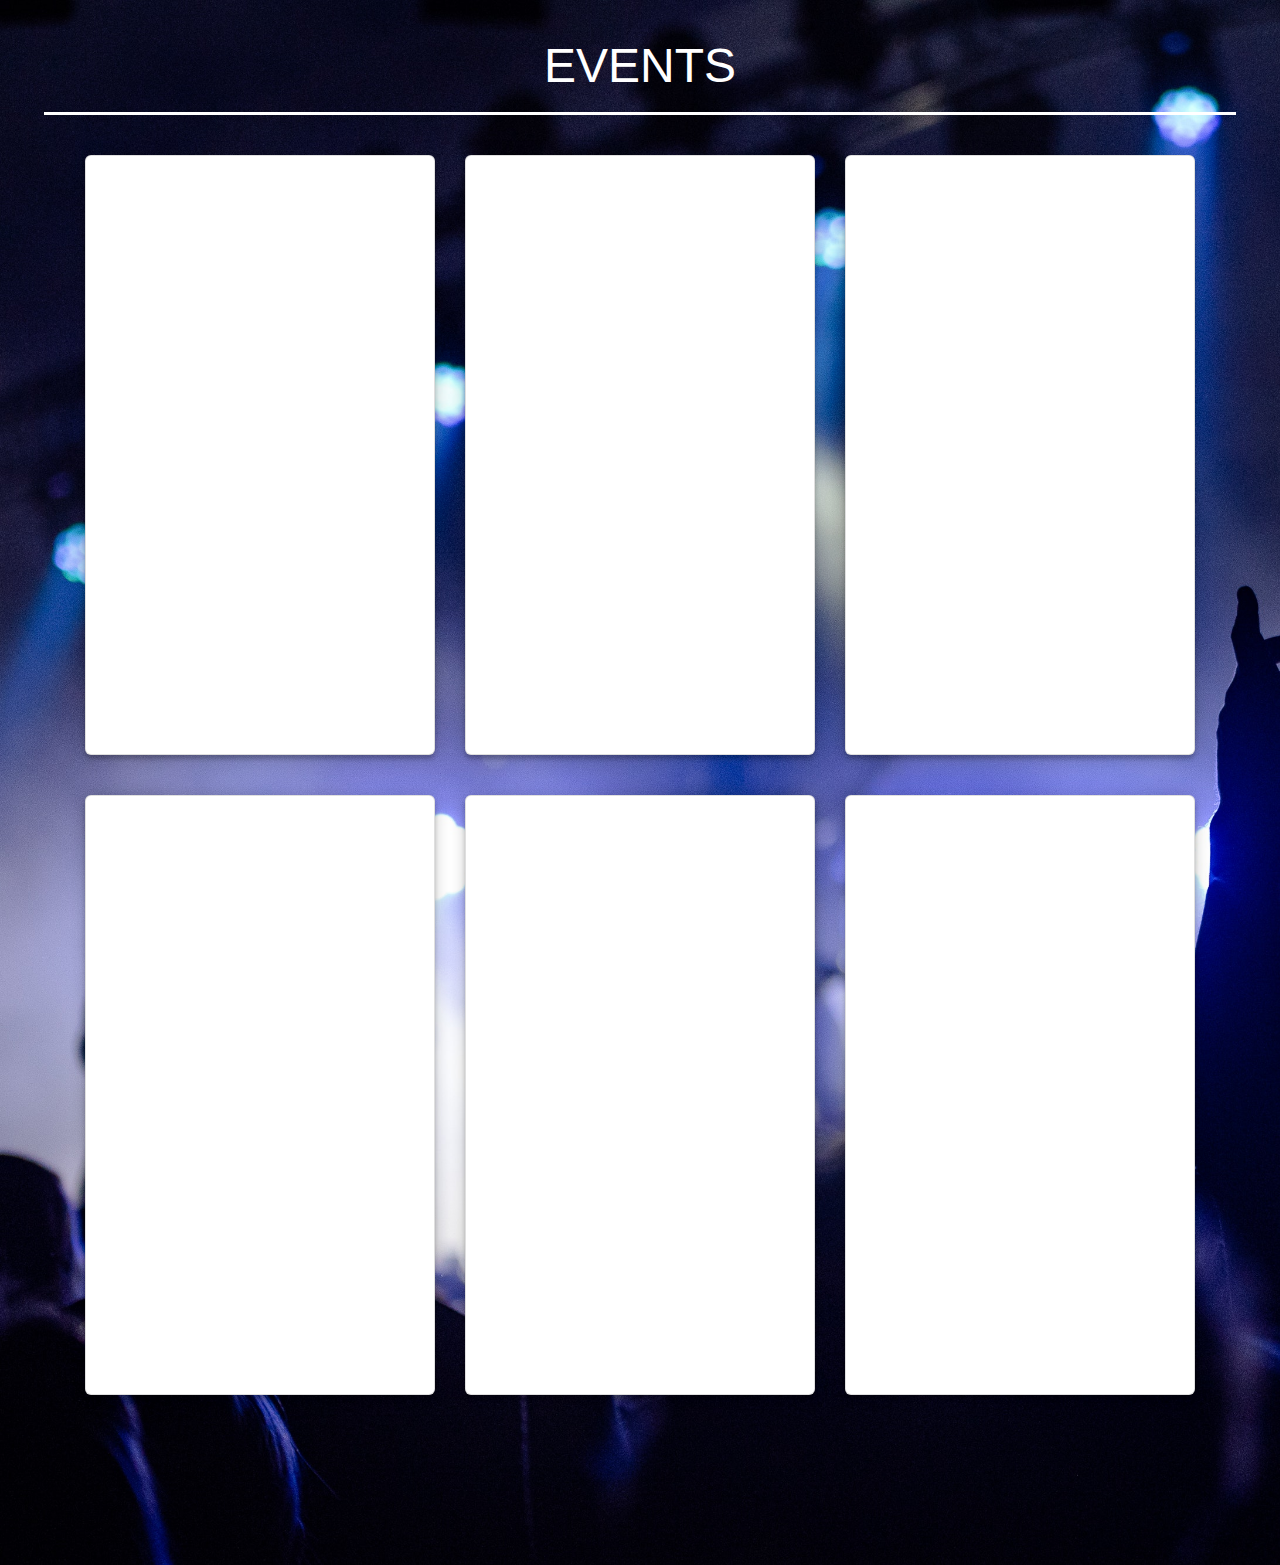
<file: Activity.html>
<!DOCTYPE html>
<html>
<head>
  <title>Events EEE-NIT-AP</title>
  <link rel="stylesheet" type="text/css" href="https://stackpath.bootstrapcdn.com/bootstrap/4.5.2/css/bootstrap.min.css">
  <link rel="stylesheet" type="text/css" href="css/activity.css">
  <style type="text/css">
@keyframes LineFadeIn {
  0% { opacity: 0; d: path("M 0 300 Q 0 300 0 300 Q 0 300 0 300 C 0 300 0 300 0 300 Q 0 300 0 300 "); stroke: #fff; }
  50% { opacity: 1; d: path("M 0 300 Q 50 300 100 300 Q 250 300 350 300 C 350 300 500 300 650 300 Q 750 300 800 300"); stroke: #888BFF; }
  100% { opacity: 1; d: path("M -2 100 Q 50 200 100 250 Q 250 400 350 300 C 400 250 550 150 650 300 Q 750 450 802 400"); stroke: #545581; }
}

@keyframes ContentFadeIn {
  0% { transform: translateY(-1rem); opacity: 0; }
  100% { transform: translateY(0); opacity: 1; }
}

@keyframes ImageFadeIn {
  0% { transform: translate(-.5rem, -.5rem) scale(1.05); opacity: 0; filter: blur(2px); }
  50% { opacity: 1; filter: blur(2px); }
  100% { transform: translateY(0) scale(1.0); opacity: 1; filter: blur(0); 
  }
}
.Date{
  font-size: 1rem;
} filter: url(#wavy);
}

  </style>
</head>
<body>
<h1 class="header"><div class="container">EVENTS</div></h1>
<div class="container">
<div class="row">
<div class="col-lg-4 col-md-6 col-sm-12">
  <div class="card box">
     <div class="card__image-container">
       <img class="card__image" src="Events_Images/eea_nit_andhra_20200819_9.png" alt="">
    </div>
      <svg class="card__svg" viewBox="0 10 800 500">
        <path d="M 0 100 Q 50 200 100 250 Q 250 400 350 300 C 400 250 550 150 650 300 Q 750 450 800 400 L 800 500 L 0 500" stroke="transparent" fill="rgba(255,255,255)"/>
        <path class="card__line" d="M 0 100 Q 50 200 100 250 Q 250 400 350 300 C 400 250 550 150 650 300 Q 750 450" stroke="pink" stroke-width="3" fill="transparent"/>
      </svg>
     <div class="card__content">
       <h1 class="card__title">Logo Quiz</h1>
       <h3 class="Date">Episode 1:September 2019 </h3>
     <p>Glimpse from ELECTRIC FIESTA episode one from second years .The event consisted of logo quiz,audio recognition quiz and picture puzzles.</p>
    </div>
  </div>
</div>

<div class="col-lg-4 col-md-6">
  <div class="card">
     <div class="card__image-container">
       <img class="card__image" src="Events_Images/eea_nit_andhra_20200819_6.png" alt="">
    </div>
      
      <svg class="card__svg" viewBox="0 0 800 500">

        <path d="M 0 100 Q 50 200 100 250 Q 250 400 350 300 C 400 250 550 150 650 300 Q 750 450 800 400 L 800 500 L 0 500" stroke="transparent" fill="#fff"/>
        <path class="card__line" d="M 0 100 Q 50 200 100 250 Q 250 400 350 300 C 400 250 550 150 650 300 Q 750 450 " stroke="pink" stroke-width="3" fill="transparent"/>
      </svg>
    
     <div class="card__content">
       <h1 class="card__title">Aptitude</h1>
       <h3 class="Date">Episode 2:October 2019 </h3>
     <p>
      A snap from ELECTRIC FIESTA EPISODE 2, second years.
      The second chapter of electric fiesta consisted of aptitude test and A rapid fire quiz.
<br>
<!--<bold>Hosts</bold> :
Sahithi ,
Sohitha ,
Urvashi,
Konnedivya ,
Vibin,
Kaushik,
Bhargav, 
Vishal,
Dedeepya.--></p>
    </div>
  </div>
</div>

<div class="col-lg-4 col-md-8">
  <div class="card">
     <div class="card__image-container">
       <img class="card__image" src="Events_Images/eea_nit_andhra_20200819_19.jpg" alt="">
    </div>
      
      <svg class="card__svg" viewBox="0 0 800 500">

        <path d="M 0 100 Q 50 200 100 250 Q 250 400 350 300 C 400 250 550 150 650 300 Q 750 450 800 400 L 800 500 L 0 500" stroke="transparent" fill="#fff"/>
        <path class="card__line" d="M 0 100 Q 50 200 100 250 Q 250 400 350 300 C 400 250 550 150 650 300 Q 750 450 800 400" stroke="pink" stroke-width="3" fill="transparent"/>
      </svg>
    
     <div class="card__content">
       <h1 class="card__title">Matlab</h1>
       <h3 class="Date">Episode 3: November 2019 </h3>
     <p>
      A snap from ELECTRIC FIESTA EPISODE 3, second years.
      The third chapter went ahead with Matlab session taken by HOD EE department. 
<br>
<!--<bold>Hosts</bold> :
Sahithi ,
Sohitha ,
Urvashi,
Konnedivya ,
Vibin,
Kaushik,
Bhargav, 
Vishal,
Dedeepya.--></p>
    </div>
  </div>
</div>
</div>
</div>
<div class="container">
<div class="row">
<div class="col-lg-4 col-md-6">
  <div class="card">
     <div class="card__image-container">
       <img class="card__image" src="Events_Images/eea_nit_andhra_20200819_3.png" alt="">
    </div>
      <svg class="card__svg" viewBox="0 0 800 500">
        <path d="M 0 100 Q 50 200 100 250 Q 250 400 350 300 C 400 250 550 150 650 300 Q 750 450 800 400 L 800 500 L 0 500" stroke="transparent" fill="rgba(255,255,255)"/>
        <path class="card__line" d="M 0 100 Q 50 200 100 250 Q 250 400 350 300 C 400 250 550 150 650 300 Q 750 450 800 400" stroke="pink" stroke-width="3" fill="transparent"/>
      </svg>
     <div class="card__content">
      <h1 class="card__title">IOT</h1>
     <p>Moments captured from the SMART ENGINEER SESSION-1.
The session became a venue for inspiration.It filled the minds of students with enthusiasm and curiosity about wonders created by Internet of Things.</p>
    </div>
  </div>
</div>
<div class="col-lg-4 col-md-6">
  <div class="card">
     <div class="card__image-container">
       <img class="card__image" src="Events_Images/eea_nit_andhra_20200819_16.jpeg" alt="">
    </div>
      
      <svg class="card__svg" viewBox="0 0 800 500">

        <path d="M 0 100 Q 50 200 100 250 Q 250 400 350 300 C 400 250 550 150 650 300 Q 750 450 800 400 L 800 500 L 0 500" stroke="transparent" fill="#fff"/>
        <path class="card__line" d="M 0 100 Q 50 200 100 250 Q 250 400 350 300 C 400 250 550 150 650 300 Q 750 451 800 400" stroke="pink" stroke-width="3" fill="transparent"/>
      </svg>
    
     <div class="card__content">
       <h1 class="card__title">Freshers</h1>
     <p>An Interaction with EEE juniors in the month of October.Where we conducted several games and let them open themselve to the cordial environment.The event started with funny question rounds and ended with playing mobile games.</p>
    </div>
  </div>
</div>
<div class="col-lg-4 col-md-8">
  <div class="card">
     <div class="card__image-container">
       <img class="card__image" src="Events_Images/eea_nit_andhra_20200819_20.jpg" alt="">
    </div>
      
      <svg class="card__svg" viewBox="0 0 800 500">

        <path d="M 0 100 Q 50 200 100 250 Q 250 400 350 300 C 400 250 550 150 650 300 Q 750 450 800 400 L 800 500 L 0 500" stroke="transparent" fill="#fff"/>
        <path class="card__line" d="M 0 100 Q 50 200 100 250 Q 250 400 350 300 C 400 250 550 150 650 300 Q 750 450 800 400" stroke="pink" stroke-width="3" fill="transparent"/>
      </svg>
    
     <div class="card__content">
       <h1 class="card__title">Resume</h1>
       <h3 class="Date">Episode 4:January 2020 </h3>
     <p>A picture from ELECTRIC FIESTA EPISODE 4, second years.Here the discussion emphasized on building a strong profile.Thee excigence of doing internship and techniques of ameliorating resume are highlighted.</p>
    </div>
  </div>
</div>
</div>
</div>
<svg>
  <filter id="wavy">
    <feTurbulence x="0" y="0" baseFrequency="0.02" numOctaves="5" seed="2">
    </feTurbulence>
    <feDisplacementMap in="SourceGraphic" scale="30"/>
  </filter>
</svg>
</body>
</html>
</file>
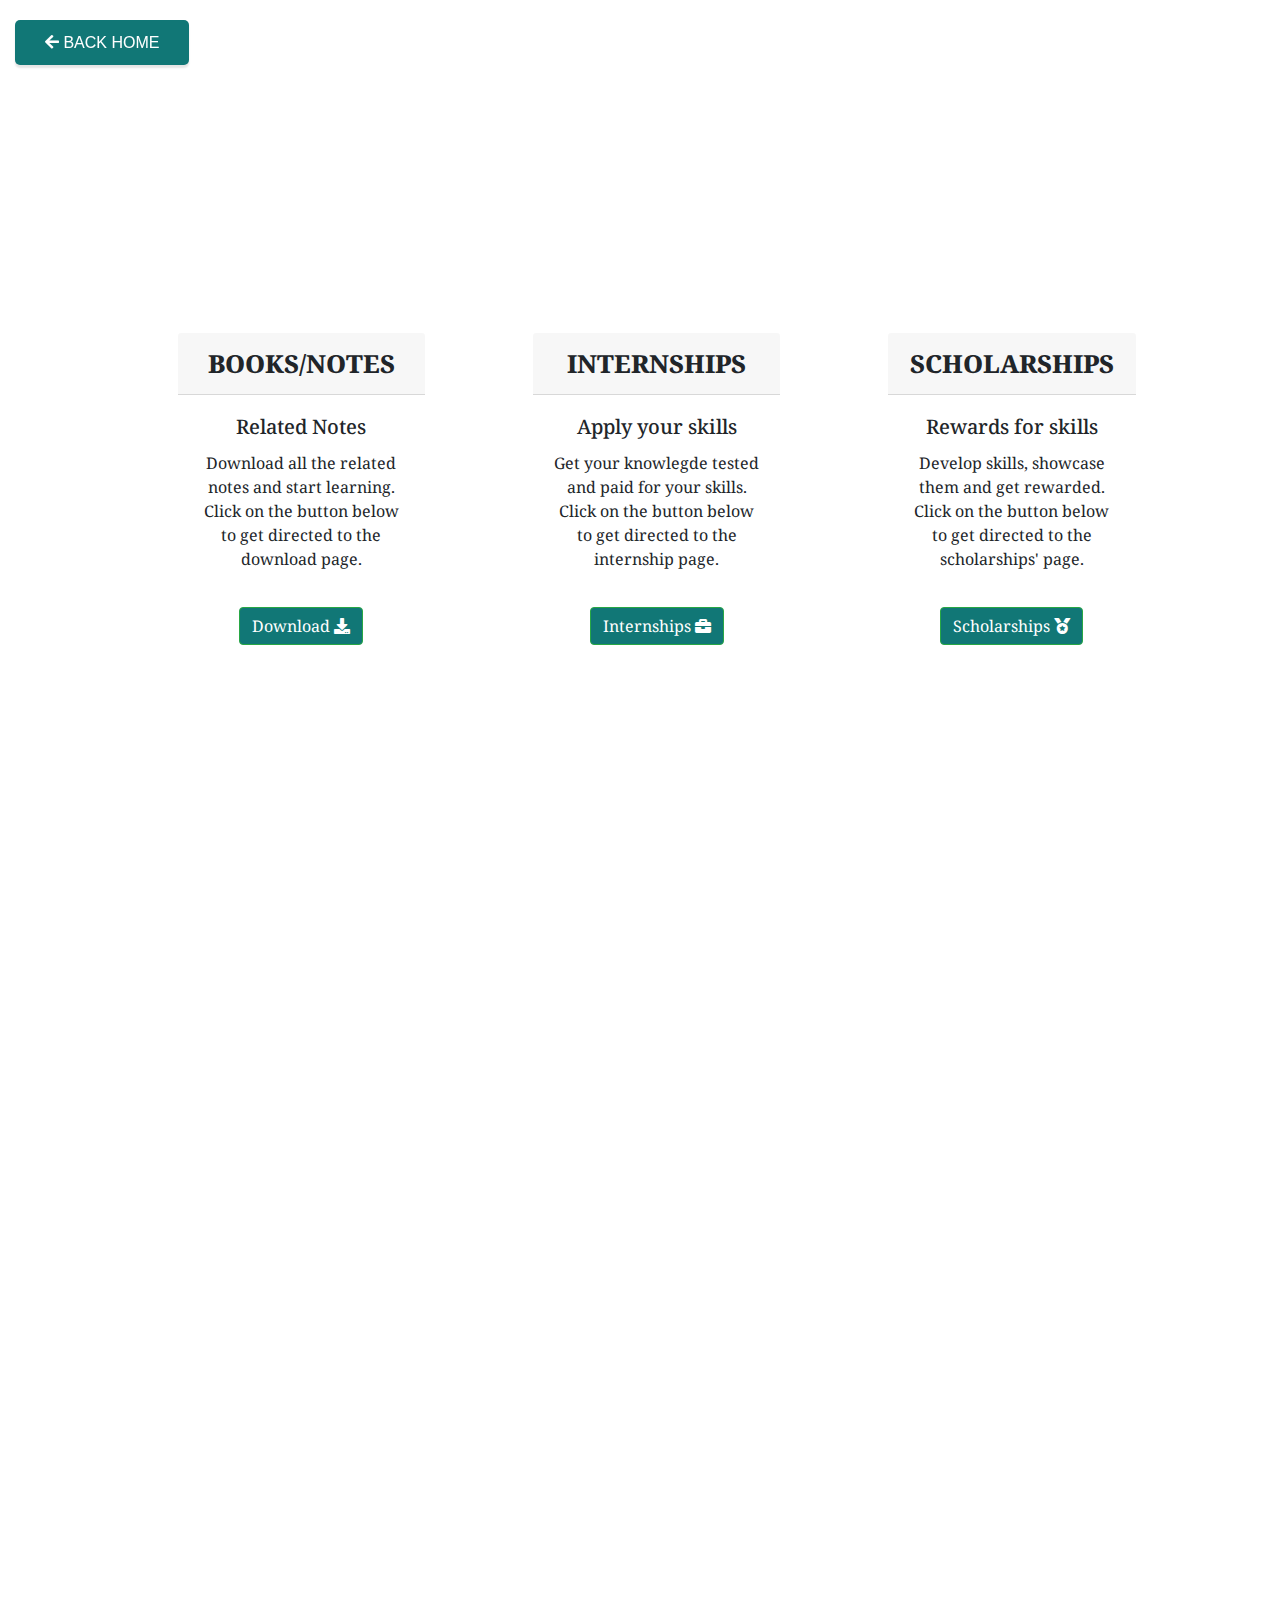
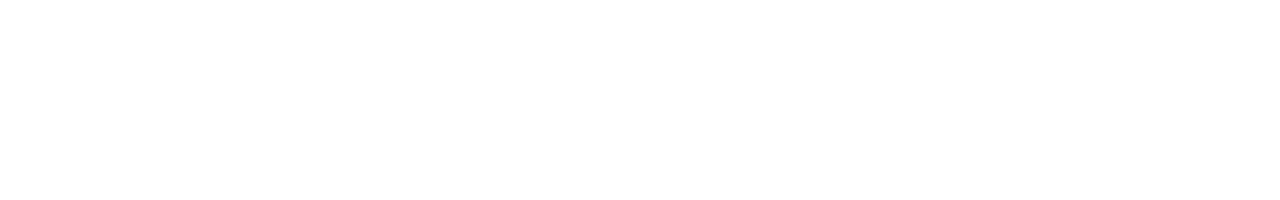
<file: Library.html>
<!DOCTYPE html>
<html>
<head>
	<title>Library</title>
	
	<link rel="stylesheet" type="text/css" href="https://stackpath.bootstrapcdn.com/bootstrap/4.5.0/css/bootstrap.min.css">

	<link rel="stylesheet" href="https://use.fontawesome.com/releases/v5.11.2/css/all.css">

	<link href="https://fonts.googleapis.com/css2?family=Noto+Serif:wght@400;700&display=swap" rel="stylesheet">
	<link rel="stylesheet" type="text/css" href="css/lib.css">
	<style type="text/css">
		body{

			background-repeat:no-repeat;
			background-size:cover;
			background-position: center center;
			height: 1800px;
		}
		#look{
			display: flex;
			justify-content: center;
			align-items: center;
		}
	</style>
</head>
<body>
<a href="index.html" class="button_h pulse">
<span><i class="fas fa-arrow-left"></i><span>  Back Home
</a>
<h1 class="heading"><i class="fas fa-book-open"></i> LIBRARY <i class="fas fa-book-open"></i></h1>
<h4>Everything presented in one click</h4>
<div class="container">
<div class="row">
	<div class="col-lg-3">
	<div id="look">
	<div class="card">
		<div class="card-header">
		Books/Notes
		</div>
		<div class="card-body">
			<h5 class="card-title">Related Notes</h5>
			<p class="card-text">Download all the related notes and start learning. Click on the button below to get directed to the download page.</p>
			<a href="https://eeeanitap.wordpress.com/3-2-study-material/" class="btn btn-success">Download  <i class="fas fa-download"></i></a>
		</div>
	</div>
</div>
</div>
	<div class="col-lg-3">

<div id="look">
	<div class="card">
	  <div class="card-header">
	    Internships
	  </div>
	  <div class="card-body">
	    <h5 class="card-title">Apply your skills</h5>
	    <p class="card-text">Get your knowlegde tested and paid for your skills. Click on the button below to get directed to the internship page.</p>
	    <a href="https://eeeanitap.wordpress.com/internships/" class="btn btn-success">Internships  <i class="fas fa-briefcase"></i></a>
	  </div>
	</div>
</div>
</div>
	<div class="col-lg-3">
	<div id="look">
	<div class="card">
	  <div class="card-header">
	    Scholarships
	  </div>
	  <div class="card-body">
	    <h5 class="card-title">Rewards for skills</h5>
	    <p class="card-text">Develop skills, showcase them and get rewarded. Click on the button below to get directed to the scholarships' page.</p>
	    <a href="#" class="btn btn-success">Scholarships  <i class="fas fa-medal"></i></a>
	  </div>
	</div>
</div>
</div>
</div>
</div>
</body>
</html>
</file>
<file: css/activity.css>
* {
    line-height: 1.5;
    font-family: 'Open Sans', sans-serif;
}
.header{
	border-bottom: 3px white solid;
	margin:20px;
	padding:10px;
	font-size: 3rem;
	color: #fff;	
}
body{
    /*width: 100%;
    display: flex;*/
    align-items: center;
    justify-content: center;
    background-image: url(../Images/pexels-wolfgang-2747449.jpg);
    background-size: cover;
    padding: 0 1.5rem;
}

img {
  width: 100%;
  object-fit: cover;
  max-height: 310px;
}

.container {
  display: flex;
  align-items: center;
  justify-content: center;
}

.card {
  position: relative;
  height: auto;
  max-width: 100%;
  border-radius: 6px;
  padding: 2rem;
  height: 600px;
  background:rgba(255,255,255);
  box-shadow: 0 .25rem .25rem rgba(0,0,0,0.2),
    0 0 1rem rgba(0,0,0,0.2);
  }
  .card__image-container {
    margin: -2rem -2rem 1rem -2rem;
  }
  .card__line {
  opacity: 0;
  animation: LineFadeIn .8s .8s forwards ease-in;
  }

  .card__image {
    opacity: 0;
    animation: ImageFadeIn .8s 1.4s forwards;
  }

  .card__title {
    color:#433;
    margin-top: 0;
    font-weight: 800;
    letter-spacing: 0.01em;
    background:rgba(255,255,255);
  }
  
  .card__content {
    margin-top: -1rem;
    opacity: 0;
    animation: ContentFadeIn .8s 1.6s forwards;
  }
  
  .card__svg {
    position: absolute;
    left: 0;
    top: 115px;
  }
  .col-lg-4{
    margin: 20px auto;
  }
  h1,h3{
    line-height: 1.6;
  }
</file>
<file: css/lib.css>
body{
	background-image: url("https://images.unsplash.com/photo-1481627834876-b7833e8f5570?ixlib=rb-1.2.1&ixid=eyJhcHBfaWQiOjEyMDd9&auto=format&fit=crop&w=500&q=60");
	background-repeat:cover no-repeat;
	background-size: cover;
	font-family: Noto Serif;
	margin: auto;
}

.heading{
	padding-top:5%;
}
.row{
margin: auto;

}
h1,h4{
	color:white;
	text-align: center;
}
.col-lg-3{
	margin-left:7%;
	margin-top: 10%;
}
.card{
	
	width:18rem;
	height:300px;
	border:none;
}
.card-header{
	text-align: center;
	text-transform: uppercase;
	font-size: 25px;
	font-weight: 800;

	
}
.card-body{
	text-align: center;
}
.card .btn{
	margin:20px;
}
@keyframes pulse {
  0% {
    transform: scale(0);
    opacity: 0;
  }
  33% {
    transform: scale(1);
    opacity: 1;
  }
  100% {
    transform: scale(3);
    opacity: 0;
  }
}

.button_h {
  margin-top: 20px;
  margin-left: 15px;
  display: inline-flex;
  align-items: center;
  background: rgba(17,119,118);
  color: #eee;
  box-shadow: 0 3px 2px 0 rgba(0,0,0,0.1);
  border-radius: 5px;
  height: 45px;
  padding: 0 30px;
  color: white;
  font-family: Lato, Arial, sans-serif;
  text-transform: uppercase;
  text-decoration: none;
  transition: background .3s, transform .3s, box-shadow .3s;
  will-change: transform;
}
.button_h:hover {
background: darken(#fff,100%);
box-shadow: 0 4px 17px rgba(0,0,0,0.2);
transform: translate3d(0, -2px, 0);
text-decoration: none;
color: white;
}
.button_h:active {
box-shadow: 0 1px 1px 0 rgba(0,0,0,0.1);
transform: translate3d(0, 1px, 0);
}
.pulse {
  position: relative;
}
.pulse:before, .pulse:after {
    content: '';
    position: absolute;
    top: 0;
    left: 0;
    right: 0;
    bottom: 0;
    background: rgba(255,255,255,.4);
    border-radius: 50%;
    width: 20px;
    height: 20px;
    opacity: 0;
    margin: auto;
  }
  .pulse:before {
    animation: pulse 1.5s infinite linear;
  }
  .pulse:after {
    animation: pulse 2s .4s infinite linear;
  }
  .pulse:hover:before, .pulse:hover:after {
    display: none;
  }
  .btn{
  	background: rgba(17,119,118);
  }
</file>
